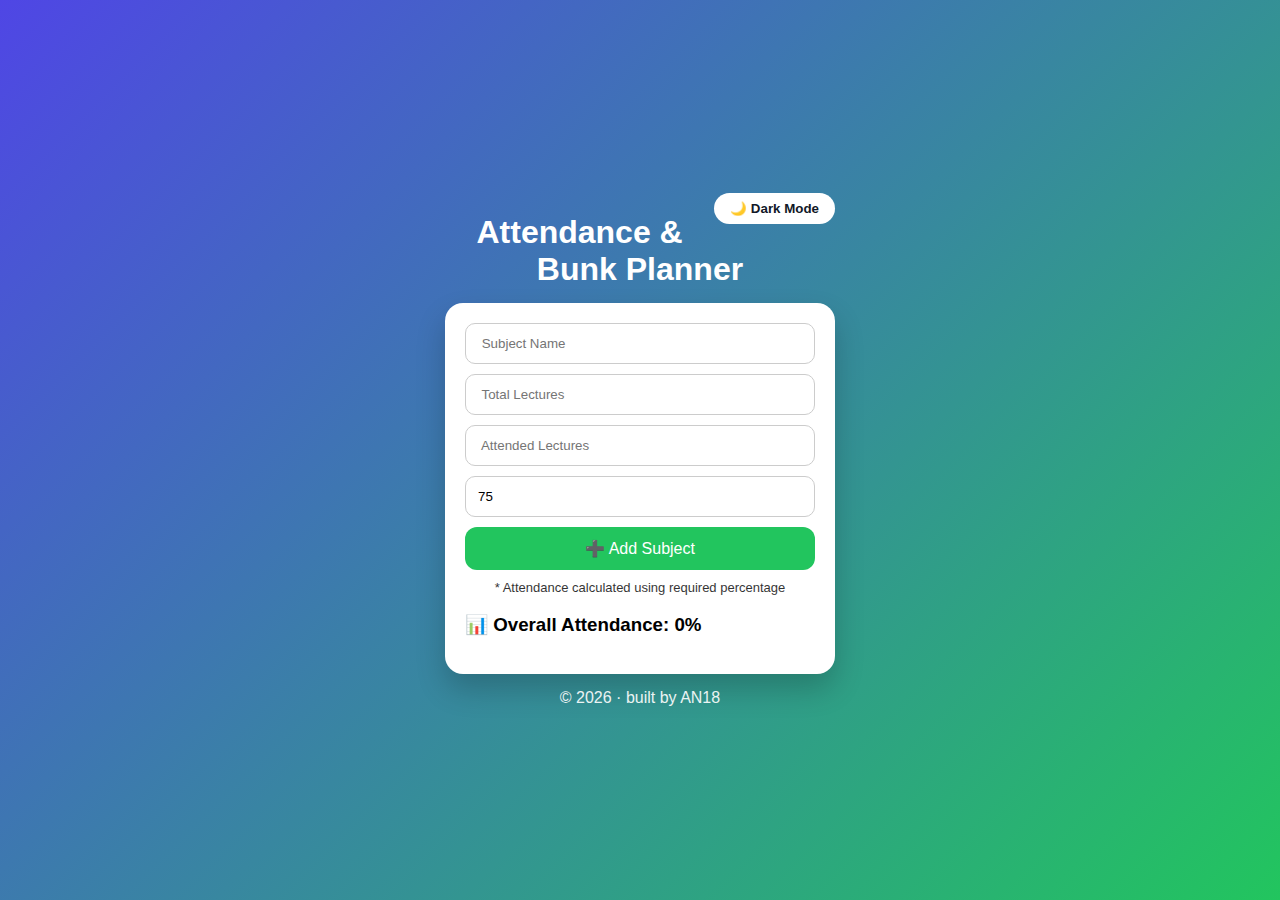
<file: index.html>
<!DOCTYPE html>
<html lang="en">
<head>
    <meta charset="UTF-8">
    <meta name="viewport" content="width=device-width, initial-scale=1.0">
    <title>Attendance & Bunk Planner</title>
    <link rel="stylesheet" href="style.css">
</head>
<body>

<div class="app-container">
    <button id="themeBtn" class="theme-btn" onclick="toggleTheme()">🌙 Dark Mode</button>

    <h1> Attendance & Bunk Planner</h1>

    <div class="card">
        <div class="input-grid">
            <input type="text" id="subject" placeholder=" Subject Name">
            <input type="number" id="total" placeholder=" Total Lectures">
            <input type="number" id="attended" placeholder=" Attended Lectures">
            <input type="number" id="required" placeholder="🎯 Required % (eg: 75)">
        </div>

        <button class="add-btn" onclick="addSubject()">➕ Add Subject</button>

        <p class="rule-note">* Attendance calculated using required percentage</p>
        <h3 id="overall"></h3>


        <div id="cardContainer"></div>
    </div>

    <footer>© 2026 · built by AN18</footer>
</div>

<script src="script.js"></script>
</body>
</html>
</file>
<file: style.css>
* {
    box-sizing: border-box;
    font-family: "Segoe UI", sans-serif;
}

body {
    margin: 0;
    min-height: 100vh;
    background: linear-gradient(135deg, #4f46e5, #22c55e);
    display: flex;
    justify-content: center;
    align-items: center;
}

.app-container {
    width: 100%;
    max-width: 420px;
    padding: 15px;
}

.theme-btn {
    float: right;
    padding: 8px 16px;
    border: none;
    border-radius: 20px;
    cursor: pointer;

    background: white;   /* Blue */
    color: #111827;
    font-weight: 600;

    transition: 
        background 0.3s ease,
        transform 0.2s ease,
        box-shadow 0.2s ease;
}

.theme-btn:hover {
    background: #f1f5f9;           /* Darker blue */
    transform: translateY(-2px);   /* Lift effect */
    box-shadow: 0 8px 18px rgba(37, 99, 235, 0.4);
}



h1 {
    text-align: center;
    color: white;
    margin-bottom: 15px;
}

.card {
    background: white;
    border-radius: 18px;
    padding: 20px;
    box-shadow: 0 15px 30px rgba(0,0,0,0.2);
}

.input-grid input {
    width: 100%;
    padding: 12px;
    margin-bottom: 10px;
    border-radius: 10px;
    border: 1px solid #ccc;
}

.add-btn {
    width: 100%;
    padding: 12px;
    background: #22c55e;
    color: white;
    border: none;
    border-radius: 12px;
    font-size: 16px;
    cursor: pointer;
}

.rule-note {
    text-align: center;
    font-size: 13px;
    margin: 10px 0;
    opacity: 0.8;
}

.subject-card {
    margin-top: 12px;
    padding: 14px;
    border-radius: 12px;
    background: #f3f4f6;
}

.safe-card {
    border-left: 6px solid #22c55e;
}

.shortage-card {
    border-left: 6px solid #ef4444;
}

.status-safe {
    color: #16a34a;
    font-weight: bold;
}

.status-shortage {
    color: #dc2626;
    font-weight: bold;
}

footer {
    text-align: center;
    margin-top: 15px;
    color: white;
    opacity: 0.9;
}

/* 🌙 DARK MODE */
.dark-mode body {
    background: linear-gradient(135deg, #020617, #0f172a);
}

.dark-mode .card {
    background: #020617;
    color: white;
}

.dark-mode input {
    background: #0f172a;
    color: white;
    border: 1px solid #334155;
}

.dark-mode .subject-card {
    background: #0f172a;
}

.dark-mode .theme-btn {
    background: white;
    color: #111827;
}

.dark-mode .theme-btn:hover {
    background: #e5e7eb;
    transform: translateY(-2px);
    box-shadow: 0 8px 18px rgba(96, 165, 250, 0.4);
}

/* Button hover animation (NO background change) */
button {
    transition: transform 0.2s ease, box-shadow 0.2s ease;
}

button:hover {
    transform: translateY(-2px);
    box-shadow: 0 6px 15px rgba(0, 0, 0, 0.2);
}

/* Ripple effect */
.ripple {
    position: relative;
    overflow: hidden;
}

.ripple::after {
    content: "";
    position: absolute;
    width: 100px;
    height: 100px;
    background: rgba(255, 255, 255, 0.5);
    border-radius: 50%;
    transform: scale(0);
    animation: ripple-effect 0.6s linear;
    pointer-events: none;
}

@keyframes ripple-effect {
    to {
        transform: scale(4);
        opacity: 0;
    }
}
</file>
